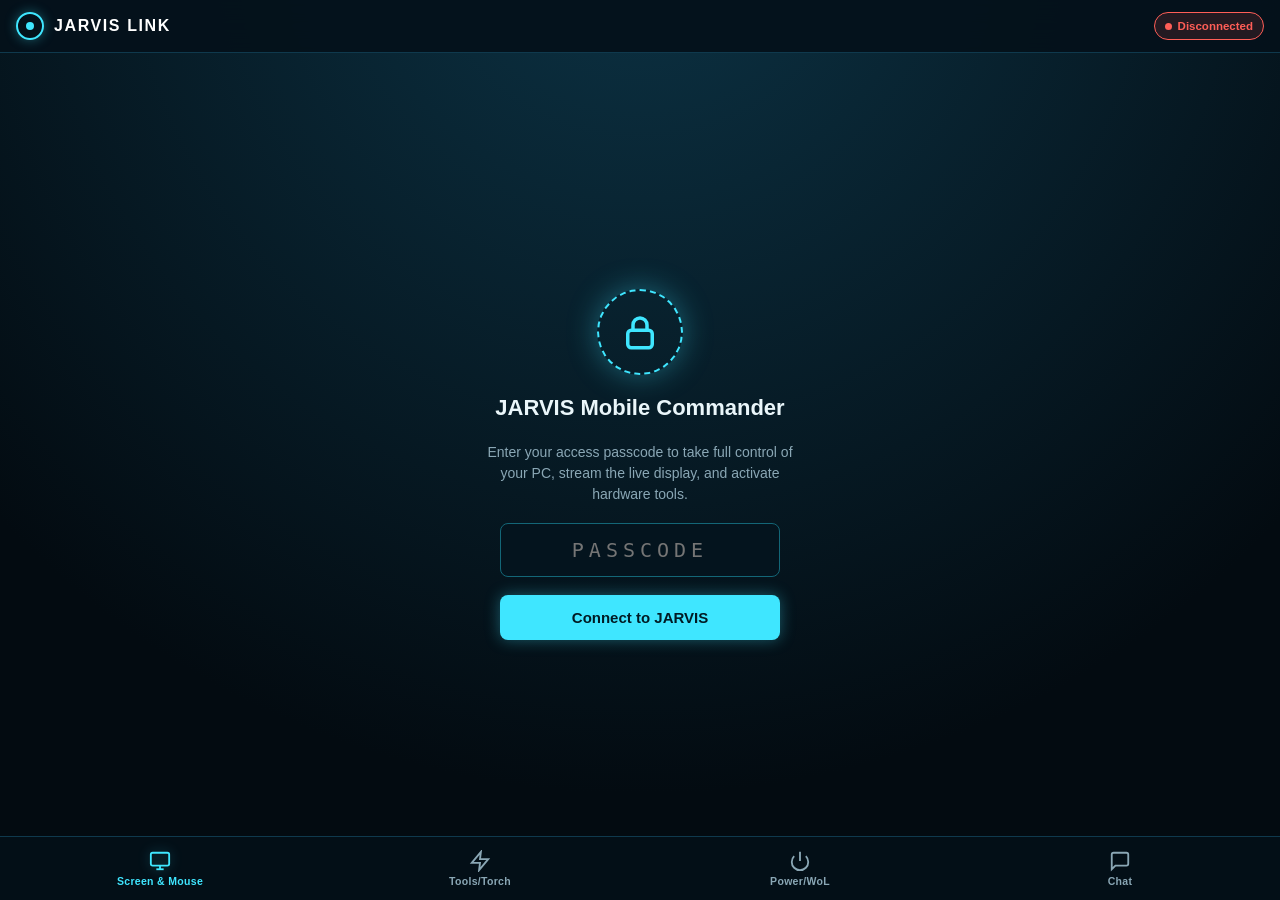
<file: frontend/phone.html>
<!doctype html>
<html lang="en">
<head>
  <meta charset="utf-8" />
  <meta name="viewport" content="width=device-width, initial-scale=1, maximum-scale=1, user-scalable=no, viewport-fit=cover" />
  <meta name="theme-color" content="#030b11" />
  <meta name="apple-mobile-web-app-capable" content="yes" />
  <meta name="apple-mobile-web-app-status-bar-style" content="black-translucent" />
  <title>JARVIS Mobile Commander</title>
  <style>
    :root {
      --bg: #030b11;
      --card: #081824;
      --card-border: #0f394d;
      --cyan: #3fe6ff;
      --cyan-dim: #136677;
      --cyan-glow: rgba(63, 230, 255, 0.35);
      --amber: #ffb54a;
      --red: #ff5e57;
      --green: #4ade80;
      --text: #eaf6fa;
      --muted: #8aa7b5;
      --font: -apple-system, BlinkMacSystemFont, "Segoe UI", Roboto, Helvetica, Arial, sans-serif;
      --mono: "Cascadia Mono", Consolas, monospace;
      --nav-height: 64px;
    }
    * { box-sizing: border-box; -webkit-tap-highlight-color: transparent; }
    html, body {
      margin: 0; padding: 0; width: 100%; min-height: 100%;
      background: var(--bg); color: var(--text); font: 15px/1.4 var(--font);
      overflow-x: hidden;
    }
    body {
      background: radial-gradient(circle at 50% -10%, #0c3345 0%, var(--bg) 75%);
      display: flex; flex-direction: column; min-height: 100vh;
      padding-bottom: calc(var(--nav-height) + env(safe-area-inset-bottom, 12px));
    }
    .hidden { display: none !important; }

    /* Top Bar */
    header {
      padding: 12px 16px; display: flex; align-items: center; justify-content: space-between;
      border-bottom: 1px solid var(--card-border); background: rgba(5, 18, 27, 0.94);
      backdrop-filter: blur(16px); -webkit-backdrop-filter: blur(16px);
      position: sticky; top: 0; z-index: 50;
    }
    .brand { display: flex; align-items: center; gap: 10px; }
    .mark {
      width: 28px; height: 28px; border-radius: 50%; border: 2px solid var(--cyan);
      box-shadow: 0 0 12px var(--cyan-glow); display: flex; align-items: center; justify-content: center;
      position: relative;
    }
    .mark::after { content: ""; width: 8px; height: 8px; border-radius: 50%; background: var(--cyan); }
    .title { font-weight: 800; font-size: 16px; letter-spacing: 0.1em; color: #fff; }
    .status-badge {
      display: inline-flex; align-items: center; gap: 6px; font-size: 11.5px; font-weight: 600;
      padding: 5px 10px; border-radius: 14px; background: rgba(74, 222, 128, 0.12);
      border: 1px solid var(--green); color: var(--green);
    }
    .status-badge.bad { background: rgba(255, 94, 87, 0.12); border-color: var(--red); color: var(--red); }
    .status-badge i { width: 7px; height: 7px; border-radius: 50%; background: currentColor; }

    /* Fixed Bottom Navigation */
    .bottom-nav {
      position: fixed; bottom: 0; left: 0; right: 0; height: var(--nav-height);
      background: rgba(4, 16, 24, 0.96); backdrop-filter: blur(20px); -webkit-backdrop-filter: blur(20px);
      border-top: 1px solid var(--card-border); display: flex; justify-content: space-around;
      align-items: center; z-index: 60; padding-bottom: env(safe-area-inset-bottom, 0px);
    }
    .nav-item {
      flex: 1; display: flex; flex-direction: column; align-items: center; justify-content: center;
      background: none; border: none; color: var(--muted); padding: 6px 0; cursor: pointer;
      font-size: 10.5px; font-weight: 600; letter-spacing: 0.03em; transition: color 0.15s;
    }
    .nav-item svg { width: 22px; height: 22px; stroke: currentColor; fill: none; stroke-width: 2; margin-bottom: 3px; }
    .nav-item.active { color: var(--cyan); }
    .nav-item.active svg { stroke: var(--cyan); filter: drop-shadow(0 0 6px var(--cyan-glow)); }

    /* Main Container */
    main { flex: 1; padding: 14px; display: flex; flex-direction: column; gap: 14px; max-width: 680px; margin: 0 auto; width: 100%; }

    /* Panels */
    .panel {
      background: var(--card); border: 1px solid var(--card-border); border-radius: 10px;
      padding: 14px; display: flex; flex-direction: column; gap: 12px;
      box-shadow: 0 4px 20px rgba(0, 0, 0, 0.3);
    }
    .panel-head { display: flex; align-items: center; justify-content: space-between; }
    .panel-head h3 { margin: 0; font-size: 13.5px; font-weight: 700; color: #fff; text-transform: uppercase; letter-spacing: 0.08em; }

    /* Auth Screen */
    .auth-box {
      flex: 1; display: flex; flex-direction: column; justify-content: center; align-items: center;
      padding: 28px 20px; text-align: center; gap: 18px; margin-top: 40px;
    }
    .lock-orb {
      width: 86px; height: 86px; border-radius: 50%; border: 2px dashed var(--cyan);
      display: flex; align-items: center; justify-content: center;
      box-shadow: 0 0 30px var(--cyan-glow); animation: pulse 2.5s infinite;
    }
    .lock-orb svg { width: 42px; height: 42px; stroke: var(--cyan); fill: none; stroke-width: 2; }
    .auth-box h2 { margin: 0; font-size: 22px; font-weight: 700; }
    .auth-box p { margin: 0; color: var(--muted); font-size: 14px; max-width: 320px; line-height: 1.5; }
    .pass-input {
      width: 100%; max-width: 280px; padding: 14px; font-size: 20px; text-align: center;
      letter-spacing: 0.25em; border-radius: 8px; border: 1px solid var(--cyan-dim);
      background: #04141e; color: #fff; font-family: var(--mono); outline: none;
    }
    .pass-input:focus { border-color: var(--cyan); box-shadow: 0 0 15px var(--cyan-glow); }
    .btn-connect {
      width: 100%; max-width: 280px; padding: 14px; border-radius: 8px; font-size: 15px;
      font-weight: 700; background: var(--cyan); color: #011b24; border: none; cursor: pointer;
      box-shadow: 0 0 15px var(--cyan-glow);
    }
    .btn-connect:active { filter: brightness(0.9); }

    /* LIVE SCREEN STREAM (MJPEG Smooth Feed) */
    .screen-wrapper {
      position: relative; width: 100%; border-radius: 8px; overflow: hidden;
      border: 1px solid var(--cyan-dim); background: #000; display: flex; align-items: center; justify-content: center;
      min-height: 200px;
    }
    .live-stream-img {
      touch-action: none; -webkit-user-drag: none; -webkit-user-select: none;
      width: 100%; height: auto; max-height: 65vh; display: block; object-fit: contain;
      cursor: crosshair; user-select: none;
    }
    .live-tag {
      position: absolute; top: 8px; left: 8px; background: rgba(220, 38, 38, 0.85);
      color: #fff; font-size: 10.5px; font-weight: 800; padding: 3px 8px; border-radius: 4px;
      display: flex; align-items: center; gap: 5px; text-transform: uppercase; letter-spacing: 0.08em;
    }
    .live-tag::before { content: ""; width: 6px; height: 6px; border-radius: 50%; background: #fff; animation: pulse 1s infinite; }
    .stream-overlay-controls {
      position: absolute; top: 8px; right: 8px; display: flex; gap: 6px;
    }
    .stream-btn {
      padding: 5px 9px; font-size: 11.5px; font-weight: 600; border-radius: 5px;
      background: rgba(0, 0, 0, 0.75); border: 1px solid var(--cyan-dim); color: #fff;
      cursor: pointer; backdrop-filter: blur(6px);
    }
    .stream-btn:active { border-color: var(--cyan); color: var(--cyan); }
    .click-ripple {
      position: absolute; width: 24px; height: 24px; border-radius: 50%;
      border: 2px solid var(--cyan); background: rgba(63, 230, 255, 0.4);
      transform: translate(-50%, -50%); pointer-events: none; animation: ripple 0.5s forwards;
    }
    @keyframes ripple {
      0% { transform: translate(-50%, -50%) scale(0.3); opacity: 1; }
      100% { transform: translate(-50%, -50%) scale(2); opacity: 0; }
    }

    .stream-cursor-overlay {
      position: absolute; width: 26px; height: 26px;
      pointer-events: none; z-index: 15;
      transform: translate(-4px, -4px);
      transition: left 0.05s ease-out, top 0.05s ease-out;
    }
    .stream-cursor-overlay::before {
      content: ""; position: absolute; top: 0; left: 0;
      width: 14px; height: 14px; border-radius: 50%;
      border: 2px solid var(--cyan); box-shadow: 0 0 10px var(--cyan);
    }
    .stream-cursor-overlay::after {
      content: ""; position: absolute; top: 4px; left: 4px;
      width: 0; height: 0;
      border-left: 12px solid #ffffff;
      border-top: 6px solid transparent;
      border-bottom: 6px solid transparent;
      filter: drop-shadow(1px 2px 2px #000);
    }

    /* Tab Indicator Bar */
    .phone-tab-indicator-bar {
      display: flex; overflow-x: auto; gap: 8px;
      padding: 10px 14px 4px; max-width: 680px; margin: 0 auto;
      width: 100%; scrollbar-width: none;
    }
    .phone-tab-indicator-bar::-webkit-scrollbar { display: none; }
    .tab-chip {
      padding: 6px 12px; border-radius: 20px;
      background: #081d2a; border: 1px solid var(--card-border);
      color: var(--muted); font-size: 12px; font-weight: 600;
      white-space: nowrap; cursor: pointer; transition: all 0.2s;
    }
    .tab-chip.active {
      background: rgba(63, 230, 255, 0.15); border-color: var(--cyan);
      color: #fff; box-shadow: 0 0 10px rgba(63, 230, 255, 0.25);
    }

    /* FLASH LIGHT SECTION */
    .torch-card {
      background: linear-gradient(135deg, rgba(63, 230, 255, 0.08) 0%, rgba(7, 24, 34, 0.8) 100%);
      border: 1px solid var(--cyan-dim); border-radius: 12px; padding: 18px; text-align: center;
      display: flex; flex-direction: column; align-items: center; gap: 14px;
    }
    .torch-btn {
      width: 100px; height: 100px; border-radius: 50%; border: 3px solid var(--cyan);
      background: #061922; color: var(--cyan); display: flex; flex-direction: column;
      align-items: center; justify-content: center; cursor: pointer; gap: 4px;
      box-shadow: 0 0 20px rgba(63, 230, 255, 0.2); transition: all 0.25s ease;
    }
    .torch-btn svg { width: 36px; height: 36px; stroke: currentColor; fill: none; stroke-width: 2; }
    .torch-btn span { font-size: 11px; font-weight: 800; letter-spacing: 0.08em; }
    .torch-btn.active {
      background: #ffea79; color: #1a1500; border-color: #ffd700;
      box-shadow: 0 0 45px rgba(255, 234, 121, 0.8), 0 0 80px rgba(255, 215, 0, 0.5);
    }
    .torch-btn.active svg { stroke: #1a1500; }

    /* Screen Torch Overlay (100% fallback) */
    .screen-torch-overlay {
      position: fixed; inset: 0; z-index: 9999; background: #ffffff;
      display: flex; flex-direction: column; align-items: center; justify-content: center;
      color: #000; font-weight: 800; cursor: pointer;
    }
    .screen-torch-overlay span {
      background: rgba(0, 0, 0, 0.6); color: #fff; padding: 10px 18px; border-radius: 20px;
      font-size: 14px; letter-spacing: 0.05em;
    }

    /* Trackpad */
    .touchpad-box {
      touch-action: none; -webkit-user-select: none; user-select: none; -webkit-touch-callout: none;
      width: 100%; height: 210px; border-radius: 10px; border: 2px dashed var(--cyan-dim);
      background: radial-gradient(circle at 50% 50%, #072230 0%, #030f16 100%);
      display: flex; flex-direction: column; align-items: center; justify-content: center;
      user-select: none; touch-action: none; position: relative;
    }
    .touchpad-box:active { border-color: var(--cyan); box-shadow: inset 0 0 25px var(--cyan-glow); }
    .touchpad-hint { color: var(--muted); font-size: 12.5px; pointer-events: none; text-align: center; line-height: 1.5; }
    .mouse-btns { display: grid; grid-template-columns: 1fr 1fr; gap: 8px; }
    .mouse-btn {
      padding: 13px; border-radius: 8px; border: 1px solid var(--card-border);
      background: #061922; color: #fff; font-weight: 700; font-size: 14px; cursor: pointer;
      text-align: center;
    }
    .mouse-btn:active { background: rgba(63, 230, 255, 0.2); border-color: var(--cyan); }

    /* Action Grids */
    .grid { display: grid; grid-template-columns: repeat(2, 1fr); gap: 8px; }
    .btn-action {
      padding: 12px 10px; border-radius: 8px; border: 1px solid var(--card-border);
      background: #061923; color: #d0edf5; font-size: 13.5px; font-weight: 600;
      display: flex; align-items: center; justify-content: center; gap: 8px; cursor: pointer;
      text-align: center;
    }
    .btn-action:active { background: rgba(63, 230, 255, 0.18); border-color: var(--cyan); color: #fff; }
    .btn-action svg { width: 18px; height: 18px; stroke: var(--cyan); fill: none; stroke-width: 2; flex-shrink: 0; }
    .btn-action.highlight { border-color: var(--cyan-dim); color: #fff; background: rgba(63, 230, 255, 0.08); }
    .btn-action.warning { border-color: #8c6a23; color: #ffca65; }
    .btn-action.danger { border-color: #7a1d15; color: #ff8b7c; }

    /* Keyboard bar */
    .key-bar { display: flex; gap: 8px; }
    .key-bar input {
      flex: 1; padding: 12px 14px; border-radius: 8px; border: 1px solid var(--card-border);
      background: #04121a; color: #fff; font-size: 14px; outline: none;
    }
    .key-bar input:focus { border-color: var(--cyan); }
    .btn-key-send {
      padding: 0 16px; border-radius: 8px; background: var(--cyan); color: #011b24;
      border: none; font-weight: 800; font-size: 13.5px; cursor: pointer;
    }
    .shortcut-chips { display: flex; flex-wrap: wrap; gap: 6px; }
    .chip {
      padding: 7px 11px; border-radius: 6px; font-size: 12.5px; font-weight: 600;
      background: #071f2b; border: 1px solid var(--card-border); color: #c4ecf7; cursor: pointer;
    }
    .chip:active { border-color: var(--cyan); color: #fff; background: rgba(63, 230, 255, 0.2); }

    /* Chat Section */
    .chat-log {
      max-height: 380px; min-height: 180px; overflow-y: auto; display: flex; flex-direction: column;
      gap: 10px; padding: 4px;
    }
    .bubble {
      padding: 10px 14px; border-radius: 10px; font-size: 14.5px; max-width: 88%;
      word-break: break-word; line-height: 1.45;
    }
    .bubble.user { align-self: flex-end; background: #0c3345; border: 1px solid var(--cyan-dim); color: #fff; border-bottom-right-radius: 2px; }
    .bubble.bot { align-self: flex-start; background: #061922; border-left: 3px solid var(--cyan); color: var(--text); border-bottom-left-radius: 2px; }
    .bubble.err { border-left-color: var(--red); color: #ffb4a6; }

    .chat-bar { display: flex; gap: 8px; }
    .chat-bar input {
      flex: 1; padding: 12px 14px; border-radius: 8px; border: 1px solid var(--card-border);
      background: #04121a; color: #fff; font-size: 14.5px; outline: none;
    }
    .chat-bar input:focus { border-color: var(--cyan); }
    .btn-icon {
      width: 46px; height: 46px; border-radius: 8px; border: 1px solid var(--cyan-dim);
      background: #061e29; color: var(--cyan); display: flex; align-items: center; justify-content: center;
      cursor: pointer; flex-shrink: 0;
    }
    .btn-icon svg { width: 22px; height: 22px; fill: none; stroke: currentColor; stroke-width: 2; }
    .btn-icon.live { background: var(--cyan); color: #00222a; animation: pulse 1s infinite; }

    /* Info cards */
    .info-card {
      padding: 12px; border-radius: 8px; background: rgba(63, 230, 255, 0.05);
      border: 1px solid var(--cyan-dim); font-size: 13.5px; color: var(--text); line-height: 1.5;
    }
    .info-card b { color: var(--cyan); }

    /* Media row */
    .media-row { display: flex; justify-content: space-between; gap: 6px; }
    .media-row button {
      flex: 1; padding: 12px 4px; border-radius: 6px; border: 1px solid var(--card-border);
      background: #061822; color: #fff; font-size: 13px; font-weight: 600; cursor: pointer;
    }
    .media-row button:active { border-color: var(--cyan); }

    /* Alarm Banner */
    .alarm-banner {
      position: fixed; inset: 0; z-index: 100; background: rgba(239, 68, 68, 0.96);
      color: #fff; display: flex; flex-direction: column; align-items: center; justify-content: center;
      gap: 18px; padding: 24px; text-align: center; animation: alarmFlash 0.5s infinite alternate;
    }
    .alarm-banner h1 { margin: 0; font-size: 30px; font-weight: 800; }
    .btn-dismiss {
      padding: 14px 30px; border-radius: 10px; font-size: 17px; font-weight: 800;
      background: #fff; color: #b91c1c; border: none; cursor: pointer; box-shadow: 0 4px 20px rgba(0,0,0,0.5);
    }

    /* Toast */
    .toast {
      position: fixed; bottom: calc(var(--nav-height) + 16px); left: 50%; transform: translateX(-50%);
      padding: 10px 18px; border-radius: 24px; font-size: 13.5px; font-weight: 600;
      background: #072230; border: 1px solid var(--cyan); color: #fff; z-index: 70;
      box-shadow: 0 4px 25px rgba(0,0,0,0.7); max-width: 90%; text-align: center;
    }

    @keyframes pulse {
      0%, 100% { transform: scale(1); }
      50% { transform: scale(1.04); }
    }
    @keyframes alarmFlash {
      from { background: rgba(220, 38, 38, 0.96); }
      to { background: rgba(153, 27, 27, 0.96); }
    }
  </style>
</head>
<body>

  <!-- Top Navigation Header -->
  <header>
    <div class="brand">
      <div class="mark"></div>
      <div class="title">JARVIS LINK</div>
    </div>
    <div id="connStatus" class="status-badge bad"><i></i><span>Disconnected</span></div>
  </header>

  <!-- Passcode Unlock Screen -->
  <div id="authScreen" class="auth-box">
    <div class="lock-orb">
      <svg viewBox="0 0 24 24"><rect x="5" y="11" width="14" height="10" rx="2"/><path d="M8 11V8a4 4 0 018 0v3"/></svg>
    </div>
    <h2>JARVIS Mobile Commander</h2>
    <p>Enter your access passcode to take full control of your PC, stream the live display, and activate hardware tools.</p>
    <input type="password" id="passInput" class="pass-input" placeholder="PASSCODE" autocomplete="off" />
    <button id="btnConnect" class="btn-connect">Connect to JARVIS</button>
  </div>

  <!-- Connected Screen -->
  <div id="mainScreen" class="hidden" style="display:flex; flex-direction:column; flex:1;">
    <!-- Visual Tab Indicator Bar -->
    <div class="phone-tab-indicator-bar">
      <button class="tab-chip active" data-tab="tabDesktop" type="button">🖥️ Screen & Mouse</button>
      <button class="tab-chip" data-tab="tabTools" type="button">🔦 Tools/Torch</button>
      <button class="tab-chip" data-tab="tabPower" type="button">💤 Power & Sleep</button>
      <button class="tab-chip" data-tab="tabChat" type="button">💬 Voice & Chat</button>
    </div>

    <main>
      <!-- TAB 1: SCREEN & MOUSE (Unified Live Stream + Touchpad + Keyboard) -->
      <div id="tabDesktop" class="tab-content">
        <!-- Live Desktop Video Stream -->
        <section class="panel">
          <div class="panel-head">
            <h3>Live Desktop Stream</h3>
            <div style="display:flex; gap:6px;">
              <button id="btnFullscreenStream" class="stream-btn">⛶ Fullscreen</button>
              <button id="btnReloadStream" class="stream-btn">🔄 Reconnect</button>
            </div>
          </div>
          <div class="screen-wrapper" id="streamWrapper">
            <span class="live-tag">Live Stream</span>
            <img id="liveScreenStream" class="live-stream-img" alt="Connecting live video feed..." />
            <div id="streamCursorOverlay" class="stream-cursor-overlay hidden"></div>
            <div id="sleepStreamOverlay" class="sleep-stream-overlay hidden" style="position:absolute; inset:0; background:rgba(2,11,16,0.92); display:none; flex-direction:column; align-items:center; justify-content:center; text-align:center; padding:16px; z-index:10;">
              <div style="font-size:32px; margin-bottom:8px;">💤</div>
              <b style="color:var(--cyan); font-size:15px;">PC is in Sleep Mode (Modern Standby)</b>
              <p style="color:var(--muted); font-size:12px; margin:6px 0 14px;">Power is suspended. Live stream is paused to avoid waking the PC.</p>
              <button id="btnWakeFromOverlay" class="btn-action highlight" style="max-width:200px; padding:10px 16px;">⚡ Wake PC Display</button>
            </div>
          </div>
          <div style="display:flex; justify-content:space-between; align-items:center; font-size:12px; color:var(--muted)">
            <span>👆 Tap anywhere on the desktop above to click that spot on your PC!</span>
          </div>
        </section>

        <!-- Precision Touchpad -->
        <section class="panel">
          <div class="panel-head">
            <h3>Precision Touchpad</h3>
            <span style="font-size:11.5px; color:var(--cyan)">Tap=Click | 2-Finger=Right-Click</span>
          </div>
          <div id="touchpad" class="touchpad-box">
            <span class="touchpad-hint">Drag finger here to move PC cursor<br>Tap to click • 2 fingers to scroll</span>
          </div>
          <div class="mouse-btns">
            <button class="mouse-btn" id="btnMouseLeft">Left Click</button>
            <button class="mouse-btn" id="btnMouseRight">Right Click</button>
          </div>
        </section>

        <!-- PC Keyboard & Shortcuts -->
        <section class="panel">
          <div class="panel-head"><h3>PC Keyboard & Shortcuts</h3></div>
          <div class="key-bar">
            <input type="text" id="keyInput" placeholder="Type text to send to PC..." autocomplete="off" />
            <button id="btnSendKeys" class="btn-key-send">Send</button>
          </div>
          <div class="shortcut-chips">
            <button class="chip" data-key="win">Win Key</button>
            <button class="chip" data-key="enter">Enter</button>
            <button class="chip" data-key="backspace">Backspace</button>
            <button class="chip" data-key="esc">Esc</button>
            <button class="chip" data-key="alt+tab">Alt+Tab</button>
            <button class="chip" data-key="ctrl+c">Copy (Ctrl+C)</button>
            <button class="chip" data-key="ctrl+v">Paste (Ctrl+V)</button>
            <button class="chip" data-key="win+d">Desktop (Win+D)</button>
            <button class="chip" data-key="win+l">Lock (Win+L)</button>
            <button class="chip" data-key="space">Space</button>
            <button class="chip" data-key="up">▲ Up</button>
            <button class="chip" data-key="down">▼ Down</button>
          </div>
        </section>

        <!-- Quick Windows Controls under Touchpad -->
        <section class="panel">
          <div class="panel-head"><h3>Windows & Power Controls</h3></div>
          <div class="grid">
            <button class="btn-action highlight" data-action="minimize">
              <svg viewBox="0 0 24 24"><line x1="4" y1="20" x2="20" y2="20"/></svg>
              Minimise Window
            </button>
            <button class="btn-action highlight" data-action="maximize">
              <svg viewBox="0 0 24 24"><rect x="3" y="3" width="18" height="18" rx="2"/></svg>
              Full Size Window
            </button>
            <button class="btn-action" data-action="desktop">
              <svg viewBox="0 0 24 24"><path d="M3 11l9-8 9 8M5 10v10h5v-6h4v6h5V10"/></svg>
              Show Desktop
            </button>
            <button class="btn-action danger" data-action="close">
              <svg viewBox="0 0 24 24"><line x1="18" y1="6" x2="6" y2="18"/><line x1="6" y1="6" x2="18" y2="18"/></svg>
              Close Window
            </button>
          </div>
        </section>
      </div>

      <!-- TAB 3: PHONE TOOLS & FLASHLIGHT -->
      <div id="tabTools" class="tab-content hidden">
        <!-- Torch Card -->
        <section class="panel">
          <div class="panel-head"><h3>Phone Flashlight & Torch</h3></div>
          <div class="torch-card">
            <button id="btnToggleTorch" class="torch-btn">
              <svg viewBox="0 0 24 24"><polygon points="13 2 3 14 12 14 11 22 21 10 12 10 13 2"/></svg>
              <span id="torchLabel">TORCH OFF</span>
            </button>
            <span style="font-size:13px; color:var(--muted)">Tap button above or ask JARVIS from PC to turn on phone flashlight.</span>
            <div style="display:flex; gap:8px; width:100%;">
              <button id="btnScreenTorch" class="btn-action" style="flex:1;">White Screen Torch</button>
              <button id="btnVibratePhone" class="btn-action" style="flex:1;">Test Vibration</button>
            </div>
          </div>
        </section>

        <!-- Phone Companion Features -->
        <section class="panel">
          <div class="panel-head"><h3>Phone & Camera Tools</h3></div>
          <div class="grid">
            <label class="btn-action highlight" style="cursor:pointer">
              <svg viewBox="0 0 24 24"><path d="M23 19a2 2 0 01-2 2H3a2 2 0 01-2-2V8a2 2 0 012-2h4l2-3h6l2 3h4a2 2 0 012 2z"/><circle cx="12" cy="13" r="4"/></svg>
              Snap & Send Photo
              <input type="file" id="photoInput" accept="image/*" capture="environment" class="hidden" />
            </label>
            <button id="btnLaunchScrcpyMobile" class="btn-action highlight" title="Open 60FPS interactive screen on PC (scrcpy)">
              <svg viewBox="0 0 24 24"><rect x="2" y="3" width="20" height="14" rx="2"/><line x1="8" y1="21" x2="16" y2="21"/><line x1="12" y1="17" x2="12" y2="21"/></svg>
              Open 60FPS on PC
            </button>
            <button id="btnShareScreen" class="btn-action">
              <svg viewBox="0 0 24 24"><polygon points="13 2 3 14 12 14 11 22 21 10 12 10 13 2"/></svg>
              Share Phone Screen
            </button>
            <button id="btnSendClipboard" class="btn-action">
              <svg viewBox="0 0 24 24"><path d="M16 4h2a2 2 0 012 2v14a2 2 0 01-2 2H6a2 2 0 01-2-2V6a2 2 0 012-2h2"/><rect x="8" y="2" width="8" height="4" rx="1"/></svg>
              Send Phone Clip
            </button>
            <button id="btnGetClipboard" class="btn-action">
              <svg viewBox="0 0 24 24"><path d="M8 5H6a2 2 0 00-2 2v12a2 2 0 002 2h10a2 2 0 002-2v-1M8 5a2 2 0 002 2h2a2 2 0 002-2M8 5a2 2 0 012-2h2a2 2 0 012 2"/></svg>
              Get PC Clip
            </button>
            <label class="btn-action" style="cursor:pointer">
              <svg viewBox="0 0 24 24"><path d="M14 2H6a2 2 0 00-2 2v16a2 2 0 002 2h12a2 2 0 002-2V8z"/><path d="M14 2v6h6"/></svg>
              Upload Any File
              <input type="file" id="fileInput" class="hidden" />
            </label>
            <button id="btnWakeLock" class="btn-action">
              <svg viewBox="0 0 24 24"><circle cx="12" cy="12" r="5"/><line x1="12" y1="1" x2="12" y2="3"/><line x1="12" y1="21" x2="12" y2="23"/><line x1="4.22" y1="4.22" x2="5.64" y2="5.64"/><line x1="18.36" y1="18.36" x2="19.78" y2="19.78"/></svg>
              Keep Screen Awake
            </button>
          </div>
        </section>

        <!-- Unlock Screen Surface -->
        <section class="panel">
          <div class="panel-head"><h3>Phone Unlock PIN / Pass</h3></div>
          <div style="display:flex; gap:8px;">
            <input type="password" id="phoneUnlockPin" placeholder="PIN / Passcode" style="flex:1; padding:11px; border-radius:8px; border:1px solid var(--card-border); background:#04121a; color:#fff;" />
            <button id="btnUnlockPhone" class="btn-action highlight" style="width:auto; padding:0 16px;">Unlock</button>
          </div>
        </section>

        <!-- Quick Phone Dialer (V6) -->
        <section class="panel">
          <div class="panel-head"><h3>Phone Call & Dialer</h3></div>
          <div style="display:flex; gap:8px;">
            <input type="tel" id="companionCallNumber" placeholder="Phone Number to Call" style="flex:1; padding:11px; border-radius:8px; border:1px solid var(--card-border); background:#04121a; color:#fff;" />
            <button id="btnCompanionCall" class="btn-action highlight" style="width:auto; padding:0 16px;">📞 Call</button>
          </div>
        </section>
      </div>

      <!-- TAB 4: POWER & WAKE-ON-LAN -->
      <div id="tabPower" class="tab-content hidden">
        <!-- Wake-on-LAN card -->
        <section class="panel">
          <div class="panel-head"><h3>Wake PC from Sleep (WoL)</h3></div>
          <div class="info-card" id="wolDetails">
            <b>Hardware MAC:</b> <span id="dispMac" style="color:var(--cyan); font-family:var(--mono);">9C:C7:D3:36:72:C6</span><br>
            <b>Broadcast IP:</b> <span id="dispBcast" style="font-family:var(--mono);">10.202.34.255:9</span><br>
            <small style="color:var(--muted)">Note: When your laptop is asleep, Windows suspends the web server. Use the 1-Tap WoL Intent button below to transmit the hardware magic packet over Wi-Fi directly from your phone!</small>
          </div>
          <div class="grid">
            <button id="btnCopyMac" class="btn-action highlight">
              <svg viewBox="0 0 24 24"><rect x="9" y="9" width="13" height="13" rx="2" ry="2"/><path d="M5 15H4a2 2 0 01-2-2V4a2 2 0 012-2h9a2 2 0 012 2v1"/></svg>
              Copy MAC Address
            </button>
            <a id="btnAndroidWolIntent" class="btn-action highlight" style="text-decoration:none;">
              <svg viewBox="0 0 24 24"><polygon points="13 2 3 14 12 14 11 22 21 10 12 10 13 2"/></svg>
              Open Android WoL
            </a>
            <button id="btnWakePC" class="btn-action warning">
              <svg viewBox="0 0 24 24"><path d="M18.36 6.64a9 9 0 11-12.73 0M12 2v10"/></svg>
              Send WoL Packet
            </button>
            <button id="btnWakeDisplay" class="btn-action highlight">
              <svg viewBox="0 0 24 24"><circle cx="12" cy="12" r="5"/><line x1="12" y1="1" x2="12" y2="3"/><line x1="12" y1="21" x2="12" y2="23"/><line x1="4.22" y1="4.22" x2="5.64" y2="5.64"/><line x1="18.36" y1="18.36" x2="19.78" y2="19.78"/><line x1="1" y1="12" x2="3" y2="12"/><line x1="21" y1="12" x2="23" y2="12"/><line x1="4.22" y1="19.78" x2="5.64" y2="18.36"/><line x1="18.36" y1="5.64" x2="19.78" y2="4.22"/></svg>
              Wake PC Display
            </button>
            <button id="btnSleepPC" class="btn-action danger">
              <svg viewBox="0 0 24 24"><path d="M21 12.79A9 9 0 1111.21 3 7 7 0 0021 12.79z"/></svg>
              Put PC to Sleep
            </button>
          </div>
        </section>

        <!-- Windows Management -->
        <section class="panel">
          <div class="panel-head"><h3>Windows & Desktop Control</h3></div>
          <div class="grid">
            <button class="btn-action highlight" data-action="minimize">Minimise Active</button>
            <button class="btn-action highlight" data-action="maximize">Make Full Size</button>
            <button class="btn-action" data-action="restore">Restore Window</button>
            <button class="btn-action danger" data-action="close">Close Window</button>
            <button class="btn-action" data-action="desktop">Show Desktop</button>
            <button class="btn-action" data-action="lock">Lock PC</button>
          </div>
        </section>

        <!-- Media Controls -->
        <section class="panel">
          <div class="panel-head"><h3>PC Volume & Media</h3></div>
          <div class="media-row">
            <button data-action="previous">⏮ Prev</button>
            <button data-action="play_pause">⏯ Play/Pause</button>
            <button data-action="next">⏭ Next</button>
          </div>
          <div class="media-row">
            <button data-action="volume_down">🔉 Vol -</button>
            <button data-action="mute">🔇 Mute</button>
            <button data-action="volume_up">🔊 Vol +</button>
          </div>
        </section>
      </div>

      <!-- TAB 5: AI CHAT & VOICE -->
      <div id="tabChat" class="tab-content hidden">
        <section class="panel">
          <div class="panel-head">
            <h3>JARVIS AI Assistant</h3>
            <span id="pcName" style="font-size:12px; color:var(--muted)">Connected to PC</span>
          </div>
          <div id="chatLog" class="chat-log">
            <div class="bubble bot">JARVIS Mobile Link active. Tell me what to do on your PC or with your phone!</div>
          </div>
          <form id="chatForm" class="chat-bar" autocomplete="off">
            <button type="button" id="btnMic" class="btn-icon" title="Voice Input">
              <svg viewBox="0 0 24 24"><rect x="9" y="3" width="6" height="11" rx="3"/><path d="M5 11a7 7 0 0014 0M12 18v3"/></svg>
            </button>
            <input type="text" id="chatInput" placeholder="Command PC or ask anything..." />
            <button type="submit" class="btn-icon" title="Send">
              <svg viewBox="0 0 24 24"><path d="M5 12h14M12 5l7 7-7 7"/></svg>
            </button>
          </form>
        </section>
      </div>
    </main>
  </div>

  <!-- Bottom Navigation Bar -->
  <nav class="bottom-nav" id="bottomNav">
    <button class="nav-item active" data-tab="tabDesktop">
      <svg viewBox="0 0 24 24"><rect x="2" y="3" width="20" height="14" rx="2"/><line x1="8" y1="21" x2="16" y2="21"/><line x1="12" y1="17" x2="12" y2="21"/></svg>
      <span>Screen & Mouse</span>
    </button>
    <button class="nav-item" data-tab="tabTools">
      <svg viewBox="0 0 24 24"><polygon points="13 2 3 14 12 14 11 22 21 10 12 10 13 2"/></svg>
      <span>Tools/Torch</span>
    </button>
    <button class="nav-item" data-tab="tabPower">
      <svg viewBox="0 0 24 24"><path d="M18.36 6.64a9 9 0 11-12.73 0M12 2v10"/></svg>
      <span>Power/WoL</span>
    </button>
    <button class="nav-item" data-tab="tabChat">
      <svg viewBox="0 0 24 24"><path d="M21 15a2 2 0 01-2 2H7l-4 4V5a2 2 0 012-2h14a2 2 0 012 2z"/></svg>
      <span>Chat</span>
    </button>
  </nav>

  <!-- Screen Torch White Fullscreen Fallback -->
  <div id="screenTorchOverlay" class="screen-torch-overlay hidden">
    <span>💡 WHITE SCREEN TORCH ACTIVE (TAP TO EXIT)</span>
  </div>

  <!-- Alarm Banner -->
  <div id="alarmModal" class="alarm-banner hidden">
    <h1>🚨 JARVIS LOCATING PHONE</h1>
    <p>Your PC requested to find / ring this phone!</p>
    <button id="btnDismissAlarm" class="btn-dismiss">I Found My Phone</button>
  </div>

  <div id="toast" class="toast hidden"></div>

  <script>
    'use strict';
    let token = localStorage.getItem('jarvis_phone_token') || '';
    let audioCtx = null;
    let alarmInterval = null;
    let pcMacAddress = '9C:C7:D3:36:72:C6';
    let pcBroadcastIp = '10.202.34.255';
    let wakeLock = null;
    let cameraTrack = null;
    let isTorchActive = false;

    function toast(text) {
      const t = document.getElementById('toast');
      t.textContent = text; t.classList.remove('hidden');
      clearTimeout(toast.timer); toast.timer = setTimeout(() => t.classList.add('hidden'), 3500);
    }

    // Tab Navigation (Bottom Nav + Top Chip Bar)
    function switchTab(target) {
      document.querySelectorAll('.nav-item').forEach(b => b.classList.toggle('active', b.dataset.tab === target));
      document.querySelectorAll('.tab-chip').forEach(b => b.classList.toggle('active', b.dataset.tab === target));
      document.querySelectorAll('.tab-content').forEach(c => c.classList.add('hidden'));
      document.getElementById(target)?.classList.remove('hidden');
      if (target === 'tabDesktop') startLiveScreenStream();
    }
    document.querySelectorAll('.nav-item').forEach(btn => {
      btn.onclick = () => switchTab(btn.dataset.tab);
    });
    document.querySelectorAll('.tab-chip').forEach(btn => {
      btn.onclick = () => switchTab(btn.dataset.tab);
    });

    async function getBatteryPercent() {
      try {
        if (navigator.getBattery) {
          const b = await navigator.getBattery();
          return Math.round(b.level * 100);
        }
      } catch (e) {}
      return null;
    }

    function getDeviceModel() {
      const ua = navigator.userAgent;
      if (/iPhone/.test(ua)) return 'iPhone';
      if (/iPad/.test(ua)) return 'iPad';
      if (/Android/.test(ua)) {
        const m = ua.match(/;\s*([^;]+)\s+Build\//);
        return m ? m[1] : 'Android Device';
      }
      return 'Mobile Device';
    }

    // Connect / Auth
    document.getElementById('btnConnect').onclick = async () => {
      const pwd = document.getElementById('passInput').value.trim();
      if (!pwd) return toast('Please enter the passcode.');
      try {
        const bat = await getBatteryPercent();
        const res = await fetch('/api/phone/auth', {
          method: 'POST',
          headers: { 'Content-Type': 'application/json' },
          body: JSON.stringify({ password: pwd, device_name: getDeviceModel(), battery: bat })
        });
        const data = await res.json();
        if (!res.ok) throw new Error(data.detail || 'Incorrect passcode');
        token = data.token;
        localStorage.setItem('jarvis_phone_token', token);
        onAuthenticated(data);
      } catch (err) {
        toast(err.message);
      }
    };

    function onAuthenticated(info) {
      document.getElementById('authScreen').classList.add('hidden');
      document.getElementById('mainScreen').classList.remove('hidden');
      const badge = document.getElementById('connStatus');
      badge.className = 'status-badge';
      badge.innerHTML = '<i></i><span>Connected to ' + (info.pc_name || 'PC') + '</span>';
      document.getElementById('pcName').textContent = 'Connected: ' + (info.pc_name || 'PC');
      startPingLoop();
      loadWolInfo();
      startLiveScreenStream();
    }

    // LIVE SCREEN STREAM (MJPEG Smooth Video Feed)
    const liveScreenStream = document.getElementById('liveScreenStream');
    function startLiveScreenStream() {
      if (!token) return;
      liveScreenStream.src = '/api/phone/screen/stream?token=' + encodeURIComponent(token) + '&_t=' + Date.now();
    }
    document.getElementById('btnReloadStream').onclick = startLiveScreenStream;

    document.getElementById('btnFullscreenStream').onclick = () => {
      const wrapper = document.getElementById('streamWrapper');
      if (!document.fullscreenElement) {
        wrapper.requestFullscreen?.().catch(() => {});
      } else {
        document.exitFullscreen?.().catch(() => {});
      }
    };

    // Tap directly on the live video stream sends desktop mouse click with ripple at exact position
    liveScreenStream.onclick = async (e) => {
      const rect = liveScreenStream.getBoundingClientRect();
      const xPct = Math.max(0, Math.min(1, (e.clientX - rect.left) / rect.width));
      const yPct = Math.max(0, Math.min(1, (e.clientY - rect.top) / rect.height));

      // Show visual ripple & update cursor overlay
      const ripple = document.createElement('div');
      ripple.className = 'click-ripple';
      ripple.style.left = (e.clientX - rect.left) + 'px';
      ripple.style.top = (e.clientY - rect.top) + 'px';
      document.getElementById('streamWrapper').appendChild(ripple);
      setTimeout(() => ripple.remove(), 500);

      const cursor = document.getElementById('streamCursorOverlay');
      if (cursor) {
        cursor.classList.remove('hidden');
        cursor.style.left = (e.clientX - rect.left) + 'px';
        cursor.style.top = (e.clientY - rect.top) + 'px';
      }

      // Trigger PC click at exact tapped position
      try {
        await fetch('/api/phone/mouse', {
          method: 'POST',
          headers: { 'Content-Type': 'application/json' },
          body: JSON.stringify({ token, action: 'click', x_pct: xPct, y_pct: yPct, btn: 'left' })
        });
        if (navigator.vibrate) navigator.vibrate(20);
      } catch (err) {}
    };

    liveScreenStream.ondblclick = async (e) => {
      const rect = liveScreenStream.getBoundingClientRect();
      const xPct = Math.max(0, Math.min(1, (e.clientX - rect.left) / rect.width));
      const yPct = Math.max(0, Math.min(1, (e.clientY - rect.top) / rect.height));
      try {
        await fetch('/api/phone/mouse', {
          method: 'POST',
          headers: { 'Content-Type': 'application/json' },
          body: JSON.stringify({ token, action: 'double_click', x_pct: xPct, y_pct: yPct })
        });
        if (navigator.vibrate) navigator.vibrate([20, 40, 20]);
      } catch (err) {}
    };

    // FLASHLIGHT / TORCH CONTROL (Hardware Camera LED + Fallback)
    async function toggleHardwareTorch(forceState = null) {
      const targetState = forceState !== null ? forceState : !isTorchActive;
      try {
        // Try HTML5 MediaStreamTrack torch constraint
        if (!cameraTrack) {
          if (navigator.mediaDevices && navigator.mediaDevices.getUserMedia) {
            const stream = await navigator.mediaDevices.getUserMedia({
              video: { facingMode: 'environment' }
            });
            cameraTrack = stream.getVideoTracks()[0];
          }
        }

        if (cameraTrack) {
          const capabilities = cameraTrack.getCapabilities?.() || {};
          if (capabilities.torch) {
            await cameraTrack.applyConstraints({ advanced: [{ torch: targetState }] });
            setTorchUI(targetState);
            if (!targetState && cameraTrack) {
              cameraTrack.stop();
              cameraTrack = null;
            }
            return;
          }
        }
      } catch (err) {
        console.warn('Camera torch constraint error:', err);
      }

      // If hardware camera torch fails or unavailable, activate full white screen torch
      if (targetState) {
        document.getElementById('screenTorchOverlay').classList.remove('hidden');
        setTorchUI(true);
      } else {
        document.getElementById('screenTorchOverlay').classList.add('hidden');
        setTorchUI(false);
      }
    }

    function setTorchUI(on) {
      isTorchActive = on;
      const btn = document.getElementById('btnToggleTorch');
      const lbl = document.getElementById('torchLabel');
      if (on) {
        btn.classList.add('active');
        lbl.textContent = 'TORCH ON';
        toast('Flashlight turned ON');
        if (navigator.vibrate) navigator.vibrate([40, 40]);
      } else {
        btn.classList.remove('active');
        lbl.textContent = 'TORCH OFF';
        toast('Flashlight turned OFF');
      }
    }

    document.getElementById('btnToggleTorch').onclick = () => toggleHardwareTorch();
    document.getElementById('btnScreenTorch').onclick = () => {
      document.getElementById('screenTorchOverlay').classList.remove('hidden');
    };
    document.getElementById('screenTorchOverlay').onclick = () => {
      document.getElementById('screenTorchOverlay').classList.add('hidden');
      if (isTorchActive) setTorchUI(false);
    };

    document.getElementById('btnVibratePhone').onclick = () => {
      if (navigator.vibrate) {
        navigator.vibrate([300, 100, 300]);
        toast('Vibrated phone!');
      } else {
        toast('Vibration not supported on this device.');
      }
    };

    // Ping loop & Event Receiver
    async function startPingLoop() {
      if (startPingLoop.running) return;
      startPingLoop.running = true;
      while (token) {
        try {
          const bat = await getBatteryPercent();
          const res = await fetch('/api/phone/ping', {
            method: 'POST',
            headers: { 'Content-Type': 'application/json' },
            body: JSON.stringify({ token, battery: bat, device_name: getDeviceModel() })
          });
          if (res.status === 401) {
            token = '';
            localStorage.removeItem('jarvis_phone_token');
            location.reload();
            break;
          }
          const d = await res.json();
          (d.events || []).forEach(handleEvent);
        } catch (e) {}
        await new Promise(r => setTimeout(r, 2200));
      }
    }

    function handleEvent(ev) {
      if (ev.type === 'torch') {
        toggleHardwareTorch(Boolean(ev.data.enabled));
      } else if (ev.type === 'vibrate') {
        if (navigator.vibrate) navigator.vibrate(ev.data.pattern || [300, 150, 300]);
        toast('JARVIS vibrated your phone');
      } else if (ev.type === 'speak') {
        speak(ev.data.text);
      } else if (ev.type === 'ring') {
        startAlarm();
      } else if (ev.type === 'notification') {
        toast((ev.data.title || 'JARVIS') + ': ' + (ev.data.message || ''));
        if (navigator.vibrate) navigator.vibrate([200, 100, 200]);
      } else if (ev.type === 'wake_and_unlock') {
        toast('JARVIS: ' + (ev.data.message || 'Screen Wake Activated'));
        enableWakeLock();
        if (navigator.vibrate) navigator.vibrate([300, 100, 300]);
      } else if (ev.type === 'snap_photo') {
        toast('📸 JARVIS requested camera photo!');
        document.getElementById('photoInput')?.click();
      } else if (ev.type === 'take_screenshot') {
        toast('📱 JARVIS requested screen snapshot!');
        shareMobileScreen();
      } else if (ev.type === 'clipboard' && ev.data.text) {
        navigator.clipboard?.writeText(ev.data.text).catch(() => {});
        toast('Clipboard synced from PC!');
      }
    }

    // Virtual Touchpad: coalesce touch events and keep only one mouse request in flight.
    const touchpad = document.getElementById('touchpad');
    let touchStartX = 0, touchStartY = 0, lastTouchX = 0, lastTouchY = 0;
    let touchStartTime = 0, pendingDx = 0, pendingDy = 0, moveInFlight = false, moveFrame = 0;
    let overlayCursorX = 50, overlayCursorY = 50;
    const TOUCH_GAIN = 2.8;
    function flushTouchMove() {
      moveFrame = 0;
      if (moveInFlight || !token || (Math.abs(pendingDx) < 0.35 && Math.abs(pendingDy) < 0.35)) return;
      const dx = Math.round(pendingDx * TOUCH_GAIN), dy = Math.round(pendingDy * TOUCH_GAIN);
      pendingDx = 0; pendingDy = 0;
      if (!dx && !dy) return;
      moveInFlight = true;
      fetch('/api/phone/mouse', { method: 'POST', headers: { 'Content-Type': 'application/json' },
        body: JSON.stringify({ token, action: 'move', dx, dy })
      }).catch(() => {}).finally(() => {
        moveInFlight = false;
        if ((Math.abs(pendingDx) >= 0.35 || Math.abs(pendingDy) >= 0.35) && !moveFrame) moveFrame = requestAnimationFrame(flushTouchMove);
      });
    }
    touchpad.addEventListener('touchstart', (e) => {
      e.preventDefault();
      if (e.touches.length === 1) {
        touchStartX = lastTouchX = e.touches[0].clientX;
        touchStartY = lastTouchY = e.touches[0].clientY;
        touchStartTime = performance.now(); pendingDx = 0; pendingDy = 0;
      }
    }, { passive: false });
    touchpad.addEventListener('touchmove', (e) => {
      e.preventDefault(); if (e.touches.length !== 1) return;
      const curX=e.touches[0].clientX, curY=e.touches[0].clientY;
      const stepX = curX - lastTouchX, stepY = curY - lastTouchY;
      pendingDx += stepX; pendingDy += stepY;

      // Update phone visual cursor overlay on the live stream
      const streamImg = document.getElementById('liveScreenStream');
      const cursor = document.getElementById('streamCursorOverlay');
      if (streamImg && cursor) {
        const rect = streamImg.getBoundingClientRect();
        if (rect.width > 0 && rect.height > 0) {
          overlayCursorX = Math.max(0, Math.min(100, overlayCursorX + (stepX * 0.4)));
          overlayCursorY = Math.max(0, Math.min(100, overlayCursorY + (stepY * 0.4)));
          cursor.classList.remove('hidden');
          cursor.style.left = (overlayCursorX / 100 * rect.width) + 'px';
          cursor.style.top = (overlayCursorY / 100 * rect.height) + 'px';
        }
      }

      lastTouchX=curX; lastTouchY=curY;
      if (!moveFrame) moveFrame=requestAnimationFrame(flushTouchMove);
    }, { passive: false });
    touchpad.addEventListener('touchend', () => {
      const duration=performance.now()-touchStartTime, dist=Math.hypot(lastTouchX-touchStartX,lastTouchY-touchStartY);
      if (duration<260 && dist<12) {
        fetch('/api/phone/mouse',{method:'POST',headers:{'Content-Type':'application/json'},body:JSON.stringify({token,action:'click',btn:'left'})}).catch(()=>{});
        if (navigator.vibrate) navigator.vibrate(12);
      }
    }, { passive: true });

    document.getElementById('btnMouseLeft').onclick = () => {
      fetch('/api/phone/mouse', {
        method: 'POST',
        headers: { 'Content-Type': 'application/json' },
        body: JSON.stringify({ token, action: 'click', btn: 'left' })
      });
      if (navigator.vibrate) navigator.vibrate(20);
    };
    document.getElementById('btnMouseRight').onclick = () => {
      fetch('/api/phone/mouse', {
        method: 'POST',
        headers: { 'Content-Type': 'application/json' },
        body: JSON.stringify({ token, action: 'right_click' })
      });
      if (navigator.vibrate) navigator.vibrate(20);
    };

    // Virtual Keyboard
    document.getElementById('btnSendKeys').onclick = async () => {
      const inp = document.getElementById('keyInput');
      const val = inp.value;
      if (!val) return;
      await fetch('/api/phone/keyboard', {
        method: 'POST',
        headers: { 'Content-Type': 'application/json' },
        body: JSON.stringify({ token, text: val })
      });
      inp.value = '';
      toast('Sent text to PC');
    };

    document.querySelectorAll('.chip[data-key]').forEach(chip => {
      chip.onclick = async () => {
        const key = chip.dataset.key;
        await fetch('/api/phone/keyboard', {
          method: 'POST',
          headers: { 'Content-Type': 'application/json' },
          body: JSON.stringify({ token, key })
        });
        toast('Sent key: ' + key);
      };
    });

    // WoL & Sleep
    async function loadWolInfo() {
      try {
        const res = await fetch('/api/phone/wol_info');
        const data = await res.json();
        pcMacAddress = data.mac_address || '9C:C7:D3:36:72:C6';
        pcBroadcastIp = data.broadcast_ip || '10.202.34.255';
        localStorage.setItem('jarvis_pc_mac', pcMacAddress);
        document.getElementById('dispMac').textContent = pcMacAddress;
        document.getElementById('dispBcast').textContent = pcBroadcastIp + ':9';

        // Set up Android deep link
        const cleanMac = pcMacAddress.replace(/[:\-]/g, '');
        const intentLink = document.getElementById('btnAndroidWolIntent');
        intentLink.href = 'wol://' + pcMacAddress;
      } catch (e) {
        pcMacAddress = localStorage.getItem('jarvis_pc_mac') || '9C:C7:D3:36:72:C6';
      }
    }

    document.getElementById('btnCopyMac').onclick = () => {
      navigator.clipboard?.writeText(pcMacAddress);
      toast('Copied MAC address (' + pcMacAddress + ') to clipboard!');
      if (navigator.vibrate) navigator.vibrate(30);
    };

    document.getElementById('btnWakePC').onclick = async () => {
      const mac = pcMacAddress || localStorage.getItem('jarvis_pc_mac') || '9C:C7:D3:36:72:C6';
      toast('Broadcasting WoL magic packet to ' + mac + '...');
      try {
        const res = await fetch('/api/phone/wol_wake', {
          method: 'POST',
          headers: { 'Content-Type': 'application/json' },
          body: JSON.stringify({ mac, broadcast: pcBroadcastIp })
        });
        const d = await res.json();
        toast(d.message || 'Wake Packet Transmitted!');
      } catch (e) {
        toast('Packet sent. If PC is sleeping, open your Android WoL app.');
      }
    };

    function enterSleepStateUI() {
      const streamImg = document.getElementById('liveScreenStream');
      if (streamImg) streamImg.src = '';
      const overlay = document.getElementById('sleepStreamOverlay');
      if (overlay) {
        overlay.classList.remove('hidden');
        overlay.style.display = 'flex';
      }
    }

    function exitSleepStateUI() {
      const overlay = document.getElementById('sleepStreamOverlay');
      if (overlay) {
        overlay.classList.add('hidden');
        overlay.style.display = 'none';
      }
      startLiveScreenStream();
    }

    async function wakePcDisplay() {
      toast('Waking PC display...');
      try {
        const res = await fetch('/api/phone/wake_display', {
          method: 'POST',
          headers: { 'Content-Type': 'application/json' },
          body: JSON.stringify({ token })
        });
        const d = await res.json();
        toast(d.message || 'PC display woken!');
        exitSleepStateUI();
      } catch (e) {
        toast('Wake error: ' + e.message);
      }
    }

    document.getElementById('btnWakeDisplay')?.addEventListener('click', wakePcDisplay);
    document.getElementById('btnWakeFromOverlay')?.addEventListener('click', wakePcDisplay);

    document.getElementById('btnSleepPC').onclick = async () => {
      if (!confirm('Put your PC into Sleep / Modern Standby now? You can wake it anytime with Wake PC Display or WoL.')) return;
      enterSleepStateUI();
      try {
        const res = await fetch('/api/phone/sleep', {
          method: 'POST',
          headers: { 'Content-Type': 'application/json' },
          body: JSON.stringify({ token })
        });
        const d = await res.json();
        toast('PC entered Sleep mode. Screen turned off.');
      } catch (e) {
        toast(e.message);
        exitSleepStateUI();
      }
    };

    // Phone Unlock & Wake Lock
    document.getElementById('btnUnlockPhone').onclick = async () => {
      const pin = document.getElementById('phoneUnlockPin').value.trim();
      try {
        const res = await fetch('/api/phone/unlock', {
          method: 'POST',
          headers: { 'Content-Type': 'application/json' },
          body: JSON.stringify({ token, pin })
        });
        const d = await res.json();
        toast(d.message || 'Phone unlock signal sent.');
        enableWakeLock();
      } catch (e) { toast(e.message); }
    };

    async function enableWakeLock() {
      try {
        if ('wakeLock' in navigator) {
          wakeLock = await navigator.wakeLock.request('screen');
          document.getElementById('btnWakeLock').textContent = 'Wake Lock Active';
          toast('Screen Wake Lock active: Display will stay on.');
        }
      } catch (e) {}
    }
    // Launch scrcpy Native Interface from Phone
    document.getElementById('btnLaunchScrcpyMobile').onclick = async () => {
      toast('Opening 60FPS interactive mobile screen on your PC...');
      try {
        const res = await fetch('/api/phone/scrcpy/launch', {
          method: 'POST',
          headers: { 'Content-Type': 'application/json', 'x-phone-token': token },
          body: JSON.stringify({ token })
        });
        const d = await res.json();
        toast(d.message || (d.ok ? 'Mobile screen opened on PC!' : (d.error || 'Failed to launch scrcpy')));
      } catch (e) {
        toast('Error: ' + e.message);
      }
    };

    // Mobile Screen Sharing
    async function shareMobileScreen() {
      try {
        if (!navigator.mediaDevices || !navigator.mediaDevices.getDisplayMedia) {
          return toast('Screen sharing requires browser support or HTTPS tunnel.');
        }
        toast('Starting mobile screen share...');
        const stream = await navigator.mediaDevices.getDisplayMedia({ video: true });
        const video = document.createElement('video');
        video.srcObject = stream;
        video.play();
        video.onloadedmetadata = () => {
          setTimeout(async () => {
            const canvas = document.createElement('canvas');
            canvas.width = video.videoWidth;
            canvas.height = video.videoHeight;
            const ctx = canvas.getContext('2d');
            ctx.drawImage(video, 0, 0);
            const b64 = canvas.toDataURL('image/png');
            stream.getTracks().forEach(t => t.stop());
            await fetch('/api/phone/screen_upload', {
              method: 'POST',
              headers: { 'Content-Type': 'application/json' },
              body: JSON.stringify({ token, image: b64 })
            });
            toast('Mobile screen snapshot sent to JARVIS!');
          }, 600);
        };
      } catch (err) {
        toast('Could not share screen: ' + err.message);
      }
    }
    document.getElementById('btnShareScreen').onclick = shareMobileScreen;

    // Chat
    const chatLog = document.getElementById('chatLog');
    function addChat(text, role, isErr = false) {
      const b = document.createElement('div');
      b.className = 'bubble ' + role + (isErr ? ' err' : '');
      b.textContent = text;
      chatLog.append(b);
      chatLog.scrollTop = chatLog.scrollHeight;
    }

    document.getElementById('chatForm').onsubmit = async (e) => {
      e.preventDefault();
      const inp = document.getElementById('chatInput');
      const msg = inp.value.trim();
      if (!msg) return;
      inp.value = '';
      addChat(msg, 'user');
      try {
        const res = await fetch('/api/phone/chat', {
          method: 'POST',
          headers: { 'Content-Type': 'application/json' },
          body: JSON.stringify({ token, message: msg })
        });
        const d = await res.json();
        addChat(d.text, 'bot', d.error);
        speak(d.text);
      } catch (err) {
        addChat('Failed: ' + err.message, 'bot', true);
      }
    };

    function speak(text) {
      if (!window.speechSynthesis || !text) return;
      speechSynthesis.cancel();
      const u = new SpeechSynthesisUtterance(text);
      speechSynthesis.speak(u);
    }

    // Voice recognition
    const SR = window.SpeechRecognition || window.webkitSpeechRecognition;
    const btnMic = document.getElementById('btnMic');
    if (SR) {
      const rec = new SR();
      rec.continuous = false;
      rec.onstart = () => btnMic.classList.add('live');
      rec.onend = () => btnMic.classList.remove('live');
      rec.onresult = (e) => {
        const t = e.results[0][0].transcript;
        if (t) {
          document.getElementById('chatInput').value = t;
          document.getElementById('chatForm').dispatchEvent(new Event('submit'));
        }
      };
      btnMic.onclick = () => {
        try { rec.start(); } catch (e) { rec.stop(); }
      };
    } else {
      btnMic.onclick = () => toast('Voice input not supported in this mobile browser.');
    }

    // Actions
    document.querySelectorAll('[data-action]').forEach(btn => {
      btn.onclick = async () => {
        const action = btn.dataset.action;
        try {
          const res = await fetch('/api/phone/action', {
            method: 'POST',
            headers: { 'Content-Type': 'application/json' },
            body: JSON.stringify({ token, action })
          });
          const d = await res.json();
          toast(d.result);
          if (navigator.vibrate) navigator.vibrate(20);
        } catch (e) { toast(e.message); }
      };
    });

    // File / Photo uploads
    async function uploadBlob(file) {
      toast('Reading ' + file.name + '...');
      const reader = new FileReader();
      reader.onload = async () => {
        try {
          const b64 = reader.result.split(',')[1];
          toast('Uploading ' + file.name + ' to PC...');
          const res = await fetch('/api/phone/upload', {
            method: 'POST',
            headers: { 'Content-Type': 'application/json' },
            body: JSON.stringify({ token, filename: file.name, data: b64 })
          });
          const d = await res.json();
          if (d.ok) toast('Saved to PC: ' + d.saved_path);
          else throw new Error(d.detail || 'Upload failed');
        } catch (e) { toast(e.message); }
      };
      reader.readAsDataURL(file);
    }
    document.getElementById('photoInput').onchange = (e) => {
      if (e.target.files[0]) uploadBlob(e.target.files[0]);
    };
    document.getElementById('fileInput').onchange = (e) => {
      if (e.target.files[0]) uploadBlob(e.target.files[0]);
    };

    // Clipboard
    document.getElementById('btnSendClipboard').onclick = async () => {
      try {
        const t = await navigator.clipboard.readText();
        if (!t) return toast('Clipboard is empty.');
        const res = await fetch('/api/phone/clipboard', {
          method: 'POST',
          headers: { 'Content-Type': 'application/json' },
          body: JSON.stringify({ token, text: t, direction: 'to_pc' })
        });
        const d = await res.json();
        toast(d.message);
      } catch (e) { toast('Could not read clipboard. Grant clipboard permission.'); }
    };
    document.getElementById('btnGetClipboard').onclick = async () => {
      try {
        const res = await fetch('/api/phone/clipboard', {
          method: 'POST',
          headers: { 'Content-Type': 'application/json' },
          body: JSON.stringify({ token, direction: 'to_phone' })
        });
        const d = await res.json();
        if (d.text) {
          await navigator.clipboard.writeText(d.text);
          toast('Copied PC clipboard to phone!');
        } else {
          toast('PC clipboard is empty.');
        }
      } catch (e) { toast(e.message); }
    };

    // Alarm
    function startAlarm() {
      document.getElementById('alarmModal').classList.remove('hidden');
      if (navigator.vibrate) navigator.vibrate([500, 200, 500, 200, 500]);
      try {
        if (!audioCtx) audioCtx = new (window.AudioContext || window.webkitAudioContext)();
        if (alarmInterval) clearInterval(alarmInterval);
        alarmInterval = setInterval(() => {
          if (!audioCtx) return;
          const osc = audioCtx.createOscillator();
          const gain = audioCtx.createGain();
          osc.connect(gain); gain.connect(audioCtx.destination);
          osc.frequency.setValueAtTime(880, audioCtx.currentTime);
          osc.frequency.exponentialRampToValueAtTime(1760, audioCtx.currentTime + 0.3);
          gain.gain.setValueAtTime(0.7, audioCtx.currentTime);
          gain.gain.exponentialRampToValueAtTime(0.01, audioCtx.currentTime + 0.35);
          osc.start(); osc.stop(audioCtx.currentTime + 0.35);
        }, 400);
      } catch (e) {}
    }
    document.getElementById('btnDismissAlarm').onclick = () => {
      document.getElementById('alarmModal').classList.add('hidden');
      if (alarmInterval) { clearInterval(alarmInterval); alarmInterval = null; }
    };

    // Auto-login if saved token
    if (token) {
      fetch('/api/phone/ping', {
        method: 'POST',
        headers: { 'Content-Type': 'application/json' },
        body: JSON.stringify({ token, device_name: getDeviceModel() })
      }).then(res => {
        if (res.ok) onAuthenticated({ pc_name: 'PC' });
        else { token = ''; localStorage.removeItem('jarvis_phone_token'); }
      }).catch(() => {});
    }
  </script>
</body>
</html>
</file>
